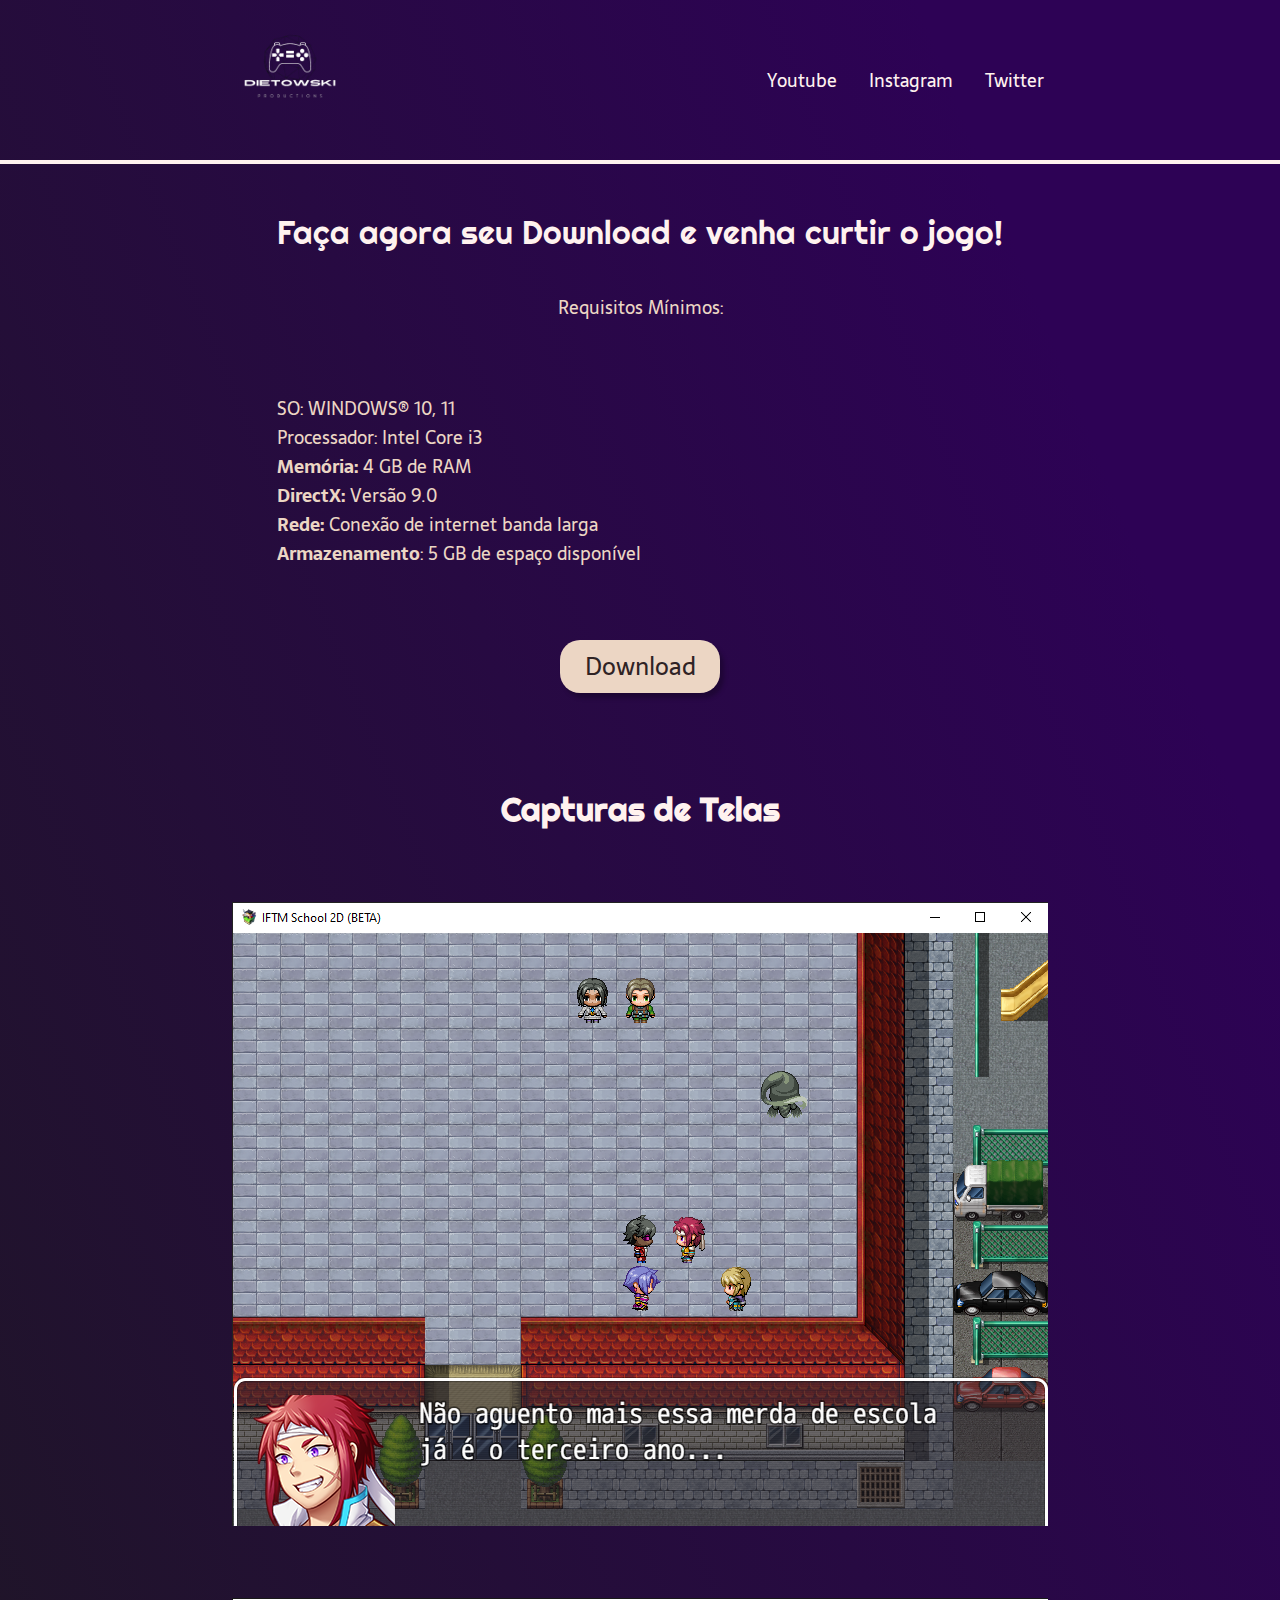
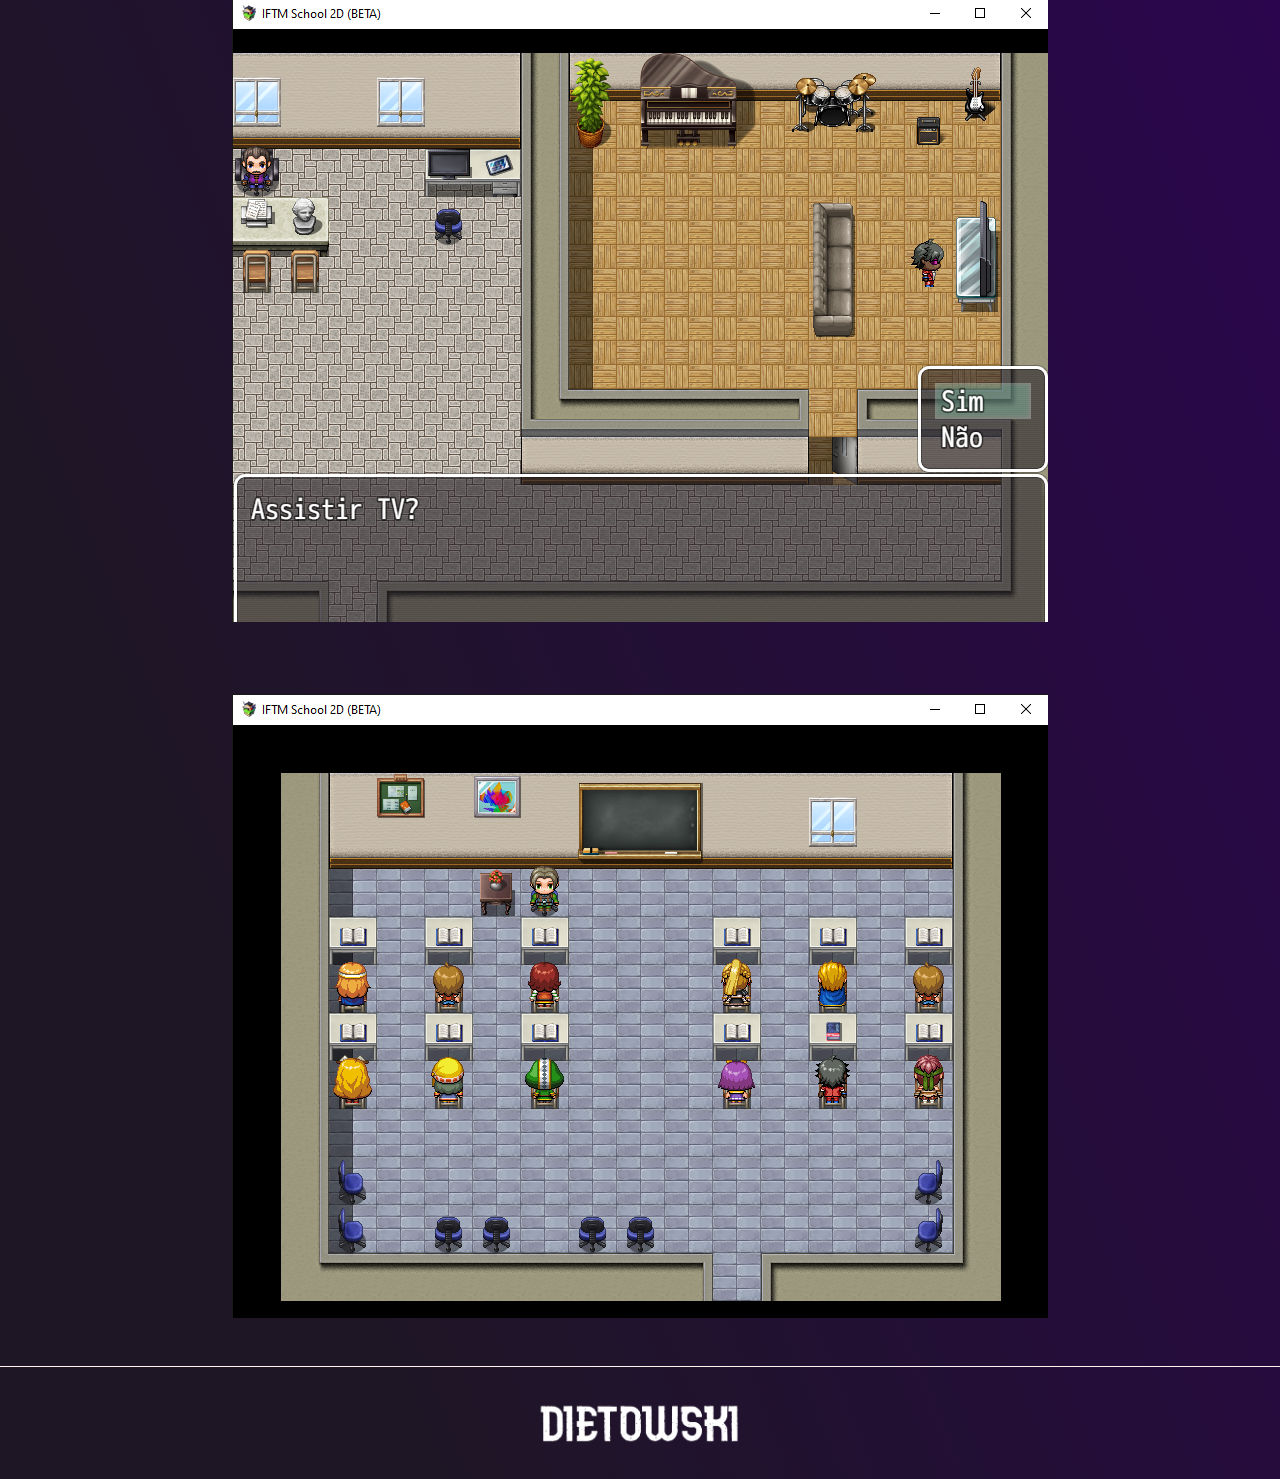
<file: index2.html>
<!DOCTYPE html>
<html lang="pt-BR">
<head>
    <meta charset="UTF-8">
    <meta name="viewport" content="width=device-width, initial-scale=1.0">
    <meta name="description" content="Página de Download do Jogo">
    <title>Página de Download</title>
    <link rel="stylesheet" type="text/css" href="style.css">
</head>

<body>
    <header class="inicio">
        <a href="index.html"> <img class="inicio-imagem" src="DIETOWSKI2.png" alt="Logo Dietowski"></a> <!--aqui o q eu fiz, foi linkar o index com o 2, assim troca de pág btf?-->
        <nav class="inicio-menu">
            <a class="inicio-menu-item" href="https://www.youtube.com/channel/UCzxETv3tfghB3oloNUhdFmA">Youtube</a>
            <a class="inicio-menu-item" href="https://www.instagram.com/diego_fpereira/">Instagram</a>
            <a class="inicio-menu-item" href="https://twitter.com/DIETOWSKII">Twitter</a>
            <audio autoplay height="100" width="100"> <!--finalmente, consegui fazer tocar automaticamente quando abre a página!!!-->
                <source src="DARK SOULS .mp3" type="audio/mpeg">
                <source src="DARK SOULS .mp3" type="audio/ogg">
                <embed height="50" width="100" src="DARK SOULS .mp3">
                </audio>
        </nav>
    </header>

    <main class="conteudo-total">
        <section class="conteudo-do-texto">
            <div class="divisao-conteudo">
                <h1 class="conteudo-titulo">Faça agora seu Download e venha curtir o jogo!</h1>
                <h2 class="conteudo-subtitulo"> <strong>Requisitos Mínimos:</strong><br> </h2>
                <h3 class="conteudo-h3"> <strong>SO: WINDOWS® 10, 11<br>
                    <strog>Processador: Intel Core i3<br>
                    <strong>Memória:</strong> 4 GB de RAM<br>
                    <strong>DirectX:</strong> Versão 9.0<br>
                    <strong>Rede:</strong> Conexão de internet banda larga<br>
                    <strong>Armazenamento</strong>: 5 GB de espaço disponível<br>
                    </h3>
            <a href="https://www.twitch.tv/alanzoka">
            <button class="butao-conteudo">Download</button>
            </a>
            </div>
        </section>

        <section class="imagens-conteudo">
            <div class="divisao-imagens">
            <h3 class="captura"><strong>Capturas de Telas</strong></h3>
            <img class="imagens" src="IFTM School 2D (BETA) 17_02_2023 09_26_42.png">
            <img class="imagens" src="IFTM School 2D (BETA) 17_02_2023 09_27_12.png">
            <img class="imagens" src="IFTM School 2D (BETA) 17_02_2023 09_27_42.png">
            </div>
        </section>

    </main>

    <footer class="rodape">
        <img class="rodape-imagem" src="ICONE.png" alt="Imagem da logo Dietowski">
    </footer>

</body>

</html>
</file>
<file: style.css>
@import url('https://fonts.googleapis.com/css2?family=Righteous&family=Sarala&display=swap');

* {
    margin: 0;
    padding: 0;
    box-sizing: border-box; /*real não lembro agr o pq*/
    text-decoration: none; /*tirando as decoração escrota q o proprio html faz*/
}

body {
    font-size: 100%;
    background: linear-gradient(68.15deg, #1e1625 16.62%, #2d0255 85.61%); /*mudar background obvio*/
}

.inicio {
 display: flex; /*Isso é para usar o flexbox, ou seja, para organizar os itens da página de um jeito melhor*/
 flex-direction: row; /*Para organizar os elementos em horizontal*/
 align-items: center; /*Para organizar os elementos no centro*/
 justify-content: space-around; /*Para "jogar" os elementos no centro da página*/
 padding: 24px; /*isso é para colocar um espaço entre o cabeçalho e os elementos*/
}
.inicio-imagem {
    height: 108px;
    border-radius: 40px;
}

.inicio-imagem:hover {
    background-color: rgba(56, 39, 83, 0.53);
    transition-duration: 0.5s;
}

.inicio-menu {
    display: flex;
    gap: 32px; /*espaço ENTRE os elementos/links*/
}

.inicio-menu-item {
    font-family: 'Sarala', sans-serif;
    color: #FFF2EF;
    font-weight: 400;
    font-size: 18px;
}

.conteudo {
    margin-bottom: 48px; /*cria uma margem entre o final do conteudo lá em "Tome cuidado nas respostas" e com o rodapé*/
    border-top: 0.4px solid #FFF2EF; /*Isso é para criar a linha branca que divide o conteudo do cabeçalho*/
}

.conteudo-principal {
    display: flex;
    flex-direction: row;
    align-items: center;
    justify-content: space-around;
}

.conteudo-principal-escrito {
    display: flex;
    flex-direction: column;
    gap: 32px;
}

.conteudo-principal-escrito-titulo {
    font-family: 'Righteous', cursive; /*fonte que peguei do google*/
    font-weight: 400; /*'peso' da fonte, isso mesmo q vc leu*/
    font-size: 64px; /*tamanho né*/
    color: #FFF2EF;
}

.conteudo-principal-escrito-subtitulo {
    font-family: 'Sarala', sans-serif;
    font-weight: 400;
    font-size: 24px;
    color: #ECD6C4;
}

.conteudo-principal-butao {
    background-color: #ECD6C4;
    width: 185px;
    height: 67px;
    border: none; /*isso é pq no próprio botão do HTML vem uma borda horrorosa, ai usa isso pra tirar*/
    box-shadow: 4px 5px 4px rgba(0, 0, 0, 0.25); /*cria uma sombra atrás do botão, fica bunitin viu*/
    border-radius: 20px; /*isso é pra deixar ele com bora redondinha, lindin demais ce besta*/
    font-family: 'Sarala', sans-serif;
    font-weight: 400;
    font-size: 24px;
    color: #2f2325;
    display: block; /*quando vc quer mudar apenas um elemento na página, usa o block e embaixo o margin 0 auto*/
    margin: 0 auto;
}

.conteudo-principal-butao:hover { /*esse hover é pra identificar que haverá uma interação com ele*/
    background-color: rgba(236, 214, 196, 0.53);
    transition-duration: 0.5s; /*a interação no caso é fazer uma sombra quando passa o mouse em cima
                                alias da pra mudar a duração da transição*/
}

.conteudo-principal-imagem {
    height: 430px;
}

.conteudo-secundario {
    display: flex;
    flex-direction: column;
    align-items: center;
    gap: 24px;
    margin-top: 48px;
}

.conteudo-secundario-titulo {
    border-top: 0.4px solid #FFF2EF;
    padding-top: 48px; /*quando você quer mudar apenas o espaço entre o elemento e o topo*/
    font-family: 'Righteous', cursive;
    font-weight: 400;
    font-size: 24px;
    color: #FFF2EF;
    margin-bottom: 16px;
}

.conteudo-secundario-paragrafo {
    font-family: 'Sarala', sans-serif;
    font-weight: 300;
    font-size: 18px;
    color: #ECD6C4;
    padding-bottom: 48px;
}

.conteudo-trailer {
    display: flex;
    flex-direction: column;
    align-items: center;
    gap: 48px;
}

.conteudo-titulo-video {
    border-top: 0.4px solid #FFF2EF;
    padding-top: 48px;
    font-family: 'Righteous', cursive;
    font-weight: 400;
    font-size: 48px;
    color: #ECD6C4;
}

.conteudo-video {
    border-radius: 40px;
}

.rodape {
    padding: 32px;
    border-top: 0.4px solid #FFF2EF;
}

.rodape-imagem {
    height: 48px;
    display: block;
    margin: 0 auto;
}

.conteudo-total {
    border-top: 04px solid #FFF2EF;
    padding-bottom: 48px;
    display: flex;
    flex-direction: column;
    align-items: center;
    justify-content: center;
}

.conteudo-do-texto {
    display: flex;
    flex-direction: row;
    padding-top: 48px;
}

.divisao-conteudo {
    display: flex;
    flex-direction: column;
    gap: 24px;
    margin-bottom: 48px;
}

.conteudo-titulo {
    font-family: 'Righteous', cursive;
    font-weight: 400;
    font-size: 32px; 
    color: #FFF2EF;
    margin-bottom: 16px;
}

.conteudo-subtitulo {
    font-family: 'Sarala', sans-serif;
    font-weight: 300;
    font-size: 18px;
    color: #ECD6C4;
    padding-bottom: 48px;
    display: block;
    margin: 0 auto;
}

.conteudo-h3 {
    font-family: 'Sarala', sans-serif;
    font-weight: 300;
    font-size: 18px;
    color: #ECD6C4;
    padding-bottom: 48px;
    gap: 72px;
    display: flex;
    flex-direction: column;
}

.butao-conteudo {
    background-color: #ECD6C4;
    width: 160px;
    height: 53px;
    border: none;
    box-shadow: 4px 5px 4px rgba(0, 0, 0, 0.25);
    border-radius: 20px;
    font-family: 'Sarala', sans-serif;
    font-weight: 400;
    font-size: 24px;
    color: #2f2325;
    display: block;
    margin: 0 auto;
}

.butao-conteudo:hover {
    background-color: rgba(236, 214, 196, 0.53);
    transition-duration: 0.5s;
}

.imagens-conteudo {
    padding-top: 48px;
    display: flex;
    flex-direction: column;
    align-items: center;
}

.divisao-imagens {
    display: flex;
    flex-direction: column;
    gap: 72px;
}

.captura {
    font-family: 'Righteous', cursive;
    font-weight: 400;
    font-size: 32px; 
    color: #FFF2EF;
    margin-bottom: 16px;
    display: block;
    margin: 0 auto;
}
</file>
